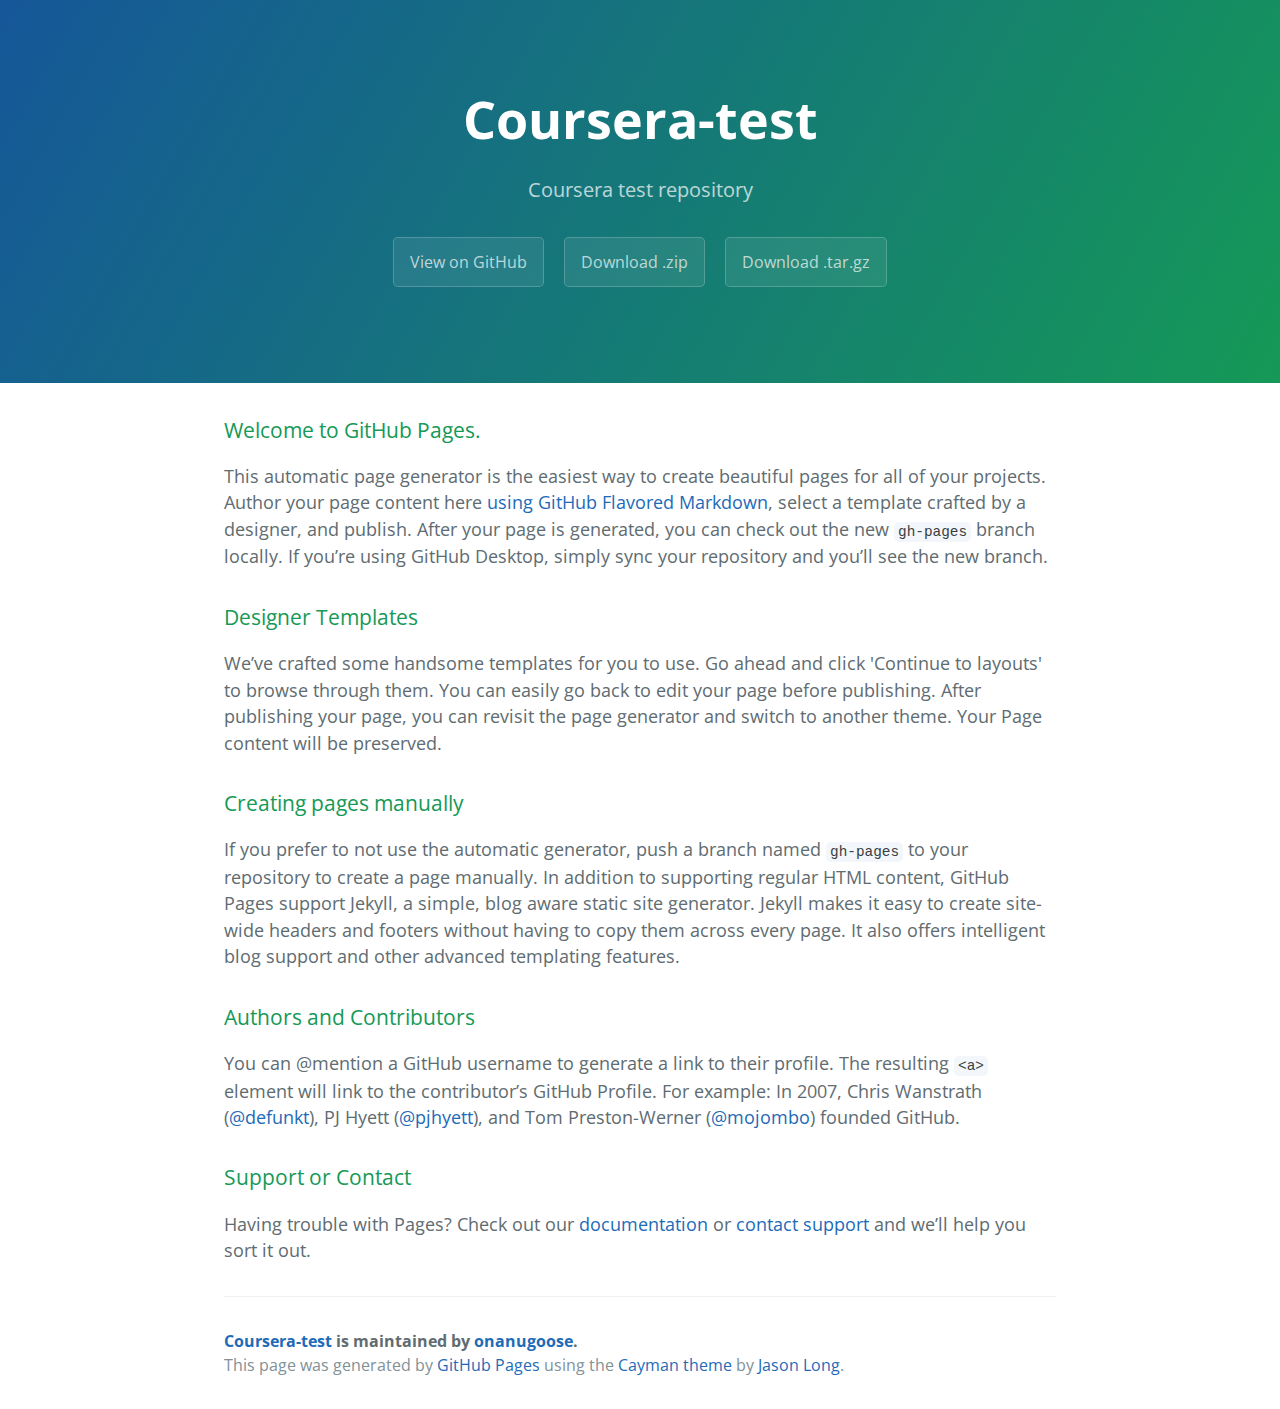
<file: index.html>
<!DOCTYPE html>
<html lang="en-us">
  <head>
    <meta charset="UTF-8">
    <title>Coursera-test by onanugoose</title>
    <meta name="viewport" content="width=device-width, initial-scale=1">
    <link rel="stylesheet" type="text/css" href="stylesheets/normalize.css" media="screen">
    <link href='https://fonts.googleapis.com/css?family=Open+Sans:400,700' rel='stylesheet' type='text/css'>
    <link rel="stylesheet" type="text/css" href="stylesheets/stylesheet.css" media="screen">
    <link rel="stylesheet" type="text/css" href="stylesheets/github-light.css" media="screen">
  </head>
  <body>
    <section class="page-header">
      <h1 class="project-name">Coursera-test</h1>
      <h2 class="project-tagline">Coursera test repository</h2>
      <a href="https://github.com/onanugoose/coursera-test" class="btn">View on GitHub</a>
      <a href="https://github.com/onanugoose/coursera-test/zipball/master" class="btn">Download .zip</a>
      <a href="https://github.com/onanugoose/coursera-test/tarball/master" class="btn">Download .tar.gz</a>
    </section>

    <section class="main-content">
      <h3>
<a id="welcome-to-github-pages" class="anchor" href="#welcome-to-github-pages" aria-hidden="true"><span aria-hidden="true" class="octicon octicon-link"></span></a>Welcome to GitHub Pages.</h3>

<p>This automatic page generator is the easiest way to create beautiful pages for all of your projects. Author your page content here <a href="https://guides.github.com/features/mastering-markdown/">using GitHub Flavored Markdown</a>, select a template crafted by a designer, and publish. After your page is generated, you can check out the new <code>gh-pages</code> branch locally. If you’re using GitHub Desktop, simply sync your repository and you’ll see the new branch.</p>

<h3>
<a id="designer-templates" class="anchor" href="#designer-templates" aria-hidden="true"><span aria-hidden="true" class="octicon octicon-link"></span></a>Designer Templates</h3>

<p>We’ve crafted some handsome templates for you to use. Go ahead and click 'Continue to layouts' to browse through them. You can easily go back to edit your page before publishing. After publishing your page, you can revisit the page generator and switch to another theme. Your Page content will be preserved.</p>

<h3>
<a id="creating-pages-manually" class="anchor" href="#creating-pages-manually" aria-hidden="true"><span aria-hidden="true" class="octicon octicon-link"></span></a>Creating pages manually</h3>

<p>If you prefer to not use the automatic generator, push a branch named <code>gh-pages</code> to your repository to create a page manually. In addition to supporting regular HTML content, GitHub Pages support Jekyll, a simple, blog aware static site generator. Jekyll makes it easy to create site-wide headers and footers without having to copy them across every page. It also offers intelligent blog support and other advanced templating features.</p>

<h3>
<a id="authors-and-contributors" class="anchor" href="#authors-and-contributors" aria-hidden="true"><span aria-hidden="true" class="octicon octicon-link"></span></a>Authors and Contributors</h3>

<p>You can @mention a GitHub username to generate a link to their profile. The resulting <code>&lt;a&gt;</code> element will link to the contributor’s GitHub Profile. For example: In 2007, Chris Wanstrath (<a href="https://github.com/defunkt" class="user-mention">@defunkt</a>), PJ Hyett (<a href="https://github.com/pjhyett" class="user-mention">@pjhyett</a>), and Tom Preston-Werner (<a href="https://github.com/mojombo" class="user-mention">@mojombo</a>) founded GitHub.</p>

<h3>
<a id="support-or-contact" class="anchor" href="#support-or-contact" aria-hidden="true"><span aria-hidden="true" class="octicon octicon-link"></span></a>Support or Contact</h3>

<p>Having trouble with Pages? Check out our <a href="https://help.github.com/pages">documentation</a> or <a href="https://github.com/contact">contact support</a> and we’ll help you sort it out.</p>

      <footer class="site-footer">
        <span class="site-footer-owner"><a href="https://github.com/onanugoose/coursera-test">Coursera-test</a> is maintained by <a href="https://github.com/onanugoose">onanugoose</a>.</span>

        <span class="site-footer-credits">This page was generated by <a href="https://pages.github.com">GitHub Pages</a> using the <a href="https://github.com/jasonlong/cayman-theme">Cayman theme</a> by <a href="https://twitter.com/jasonlong">Jason Long</a>.</span>
      </footer>

    </section>

  
  </body>
</html>
</file>
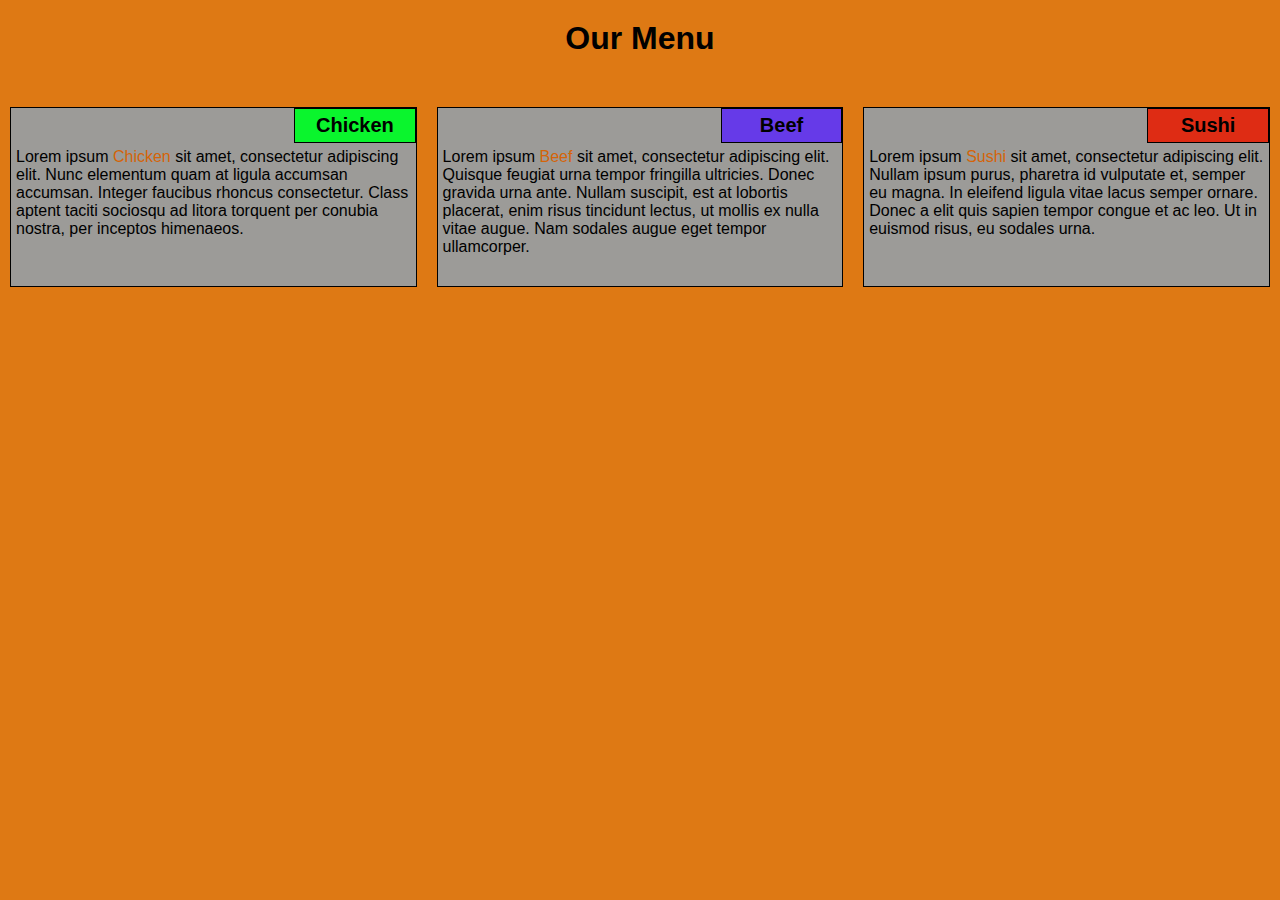
<file: mod2-assignment/index.html>
<!DOCTYPE html>
<html>
<head>
	<meta charset="utf-8">

	<meta name="viewport" content="width=device-width, initial-scale=1">

	<link rel="stylesheet" type="text/css" href="css/styles.css">
	<title>Module 2 Assignment</title>
</head>
<body>
	<h1>Our Menu</h1>
	
	<div class="row">
	
		<div class="container col-lg-4 col-md-6 col-sm-12">
			<section>
				<div class="title" id="chicken">Chicken</div>
				<p>Lorem ipsum <span>Chicken</span> sit amet, consectetur adipiscing elit. Nunc elementum quam at ligula accumsan accumsan. Integer faucibus rhoncus consectetur. Class aptent taciti sociosqu ad litora torquent per conubia nostra, per inceptos himenaeos.</p>
			</section>
		</div>
		
		<div class="container col-lg-4 col-md-6 col-sm-12">
			<section>
				<div class="title" id="beef">Beef</div>
				<p>Lorem ipsum <span>Beef</span> sit amet, consectetur adipiscing elit. Quisque feugiat urna tempor fringilla ultricies. Donec gravida urna ante. Nullam suscipit, est at lobortis placerat, enim risus tincidunt lectus, ut mollis ex nulla vitae augue. Nam sodales augue eget tempor ullamcorper.</p>
			</section>
		</div>
		
		<div class="container col-lg-4 col-md-12 col-sm-12">
			<section>
				<div class="title" id="sushi">Sushi</div>
				<p>Lorem ipsum <span>Sushi</span> sit amet, consectetur adipiscing elit. Nullam ipsum purus, pharetra id vulputate et, semper eu magna. In eleifend ligula vitae lacus semper ornare. Donec a elit quis sapien tempor congue et ac leo. Ut in euismod risus, eu sodales urna.</p>
			</section>
		</div>
	</div>
</body>
</html>
</file>
<file: stylesheets/stylesheet.css>
* {
  box-sizing: border-box; }

body {
  padding: 0;
  margin: 0;
  font-family: "Open Sans", "Helvetica Neue", Helvetica, Arial, sans-serif;
  font-size: 16px;
  line-height: 1.5;
  color: #606c71; }

a {
  color: #1e6bb8;
  text-decoration: none; }
  a:hover {
    text-decoration: underline; }

.btn {
  display: inline-block;
  margin-bottom: 1rem;
  color: rgba(255, 255, 255, 0.7);
  background-color: rgba(255, 255, 255, 0.08);
  border-color: rgba(255, 255, 255, 0.2);
  border-style: solid;
  border-width: 1px;
  border-radius: 0.3rem;
  transition: color 0.2s, background-color 0.2s, border-color 0.2s; }
  .btn + .btn {
    margin-left: 1rem; }

.btn:hover {
  color: rgba(255, 255, 255, 0.8);
  text-decoration: none;
  background-color: rgba(255, 255, 255, 0.2);
  border-color: rgba(255, 255, 255, 0.3); }

@media screen and (min-width: 64em) {
  .btn {
    padding: 0.75rem 1rem; } }

@media screen and (min-width: 42em) and (max-width: 64em) {
  .btn {
    padding: 0.6rem 0.9rem;
    font-size: 0.9rem; } }

@media screen and (max-width: 42em) {
  .btn {
    display: block;
    width: 100%;
    padding: 0.75rem;
    font-size: 0.9rem; }
    .btn + .btn {
      margin-top: 1rem;
      margin-left: 0; } }

.page-header {
  color: #fff;
  text-align: center;
  background-color: #159957;
  background-image: linear-gradient(120deg, #155799, #159957); }

@media screen and (min-width: 64em) {
  .page-header {
    padding: 5rem 6rem; } }

@media screen and (min-width: 42em) and (max-width: 64em) {
  .page-header {
    padding: 3rem 4rem; } }

@media screen and (max-width: 42em) {
  .page-header {
    padding: 2rem 1rem; } }

.project-name {
  margin-top: 0;
  margin-bottom: 0.1rem; }

@media screen and (min-width: 64em) {
  .project-name {
    font-size: 3.25rem; } }

@media screen and (min-width: 42em) and (max-width: 64em) {
  .project-name {
    font-size: 2.25rem; } }

@media screen and (max-width: 42em) {
  .project-name {
    font-size: 1.75rem; } }

.project-tagline {
  margin-bottom: 2rem;
  font-weight: normal;
  opacity: 0.7; }

@media screen and (min-width: 64em) {
  .project-tagline {
    font-size: 1.25rem; } }

@media screen and (min-width: 42em) and (max-width: 64em) {
  .project-tagline {
    font-size: 1.15rem; } }

@media screen and (max-width: 42em) {
  .project-tagline {
    font-size: 1rem; } }

.main-content :first-child {
  margin-top: 0; }
.main-content img {
  max-width: 100%; }
.main-content h1, .main-content h2, .main-content h3, .main-content h4, .main-content h5, .main-content h6 {
  margin-top: 2rem;
  margin-bottom: 1rem;
  font-weight: normal;
  color: #159957; }
.main-content p {
  margin-bottom: 1em; }
.main-content code {
  padding: 2px 4px;
  font-family: Consolas, "Liberation Mono", Menlo, Courier, monospace;
  font-size: 0.9rem;
  color: #383e41;
  background-color: #f3f6fa;
  border-radius: 0.3rem; }
.main-content pre {
  padding: 0.8rem;
  margin-top: 0;
  margin-bottom: 1rem;
  font: 1rem Consolas, "Liberation Mono", Menlo, Courier, monospace;
  color: #567482;
  word-wrap: normal;
  background-color: #f3f6fa;
  border: solid 1px #dce6f0;
  border-radius: 0.3rem; }
  .main-content pre > code {
    padding: 0;
    margin: 0;
    font-size: 0.9rem;
    color: #567482;
    word-break: normal;
    white-space: pre;
    background: transparent;
    border: 0; }
.main-content .highlight {
  margin-bottom: 1rem; }
  .main-content .highlight pre {
    margin-bottom: 0;
    word-break: normal; }
.main-content .highlight pre, .main-content pre {
  padding: 0.8rem;
  overflow: auto;
  font-size: 0.9rem;
  line-height: 1.45;
  border-radius: 0.3rem; }
.main-content pre code, .main-content pre tt {
  display: inline;
  max-width: initial;
  padding: 0;
  margin: 0;
  overflow: initial;
  line-height: inherit;
  word-wrap: normal;
  background-color: transparent;
  border: 0; }
  .main-content pre code:before, .main-content pre code:after, .main-content pre tt:before, .main-content pre tt:after {
    content: normal; }
.main-content ul, .main-content ol {
  margin-top: 0; }
.main-content blockquote {
  padding: 0 1rem;
  margin-left: 0;
  color: #819198;
  border-left: 0.3rem solid #dce6f0; }
  .main-content blockquote > :first-child {
    margin-top: 0; }
  .main-content blockquote > :last-child {
    margin-bottom: 0; }
.main-content table {
  display: block;
  width: 100%;
  overflow: auto;
  word-break: normal;
  word-break: keep-all; }
  .main-content table th {
    font-weight: bold; }
  .main-content table th, .main-content table td {
    padding: 0.5rem 1rem;
    border: 1px solid #e9ebec; }
.main-content dl {
  padding: 0; }
  .main-content dl dt {
    padding: 0;
    margin-top: 1rem;
    font-size: 1rem;
    font-weight: bold; }
  .main-content dl dd {
    padding: 0;
    margin-bottom: 1rem; }
.main-content hr {
  height: 2px;
  padding: 0;
  margin: 1rem 0;
  background-color: #eff0f1;
  border: 0; }

@media screen and (min-width: 64em) {
  .main-content {
    max-width: 64rem;
    padding: 2rem 6rem;
    margin: 0 auto;
    font-size: 1.1rem; } }

@media screen and (min-width: 42em) and (max-width: 64em) {
  .main-content {
    padding: 2rem 4rem;
    font-size: 1.1rem; } }

@media screen and (max-width: 42em) {
  .main-content {
    padding: 2rem 1rem;
    font-size: 1rem; } }

.site-footer {
  padding-top: 2rem;
  margin-top: 2rem;
  border-top: solid 1px #eff0f1; }

.site-footer-owner {
  display: block;
  font-weight: bold; }

.site-footer-credits {
  color: #819198; }

@media screen and (min-width: 64em) {
  .site-footer {
    font-size: 1rem; } }

@media screen and (min-width: 42em) and (max-width: 64em) {
  .site-footer {
    font-size: 1rem; } }

@media screen and (max-width: 42em) {
  .site-footer {
    font-size: 0.9rem; } }
</file>
<file: stylesheets/github-light.css>
/*
The MIT License (MIT)

Copyright (c) 2016 GitHub, Inc.

Permission is hereby granted, free of charge, to any person obtaining a copy
of this software and associated documentation files (the "Software"), to deal
in the Software without restriction, including without limitation the rights
to use, copy, modify, merge, publish, distribute, sublicense, and/or sell
copies of the Software, and to permit persons to whom the Software is
furnished to do so, subject to the following conditions:

The above copyright notice and this permission notice shall be included in all
copies or substantial portions of the Software.

THE SOFTWARE IS PROVIDED "AS IS", WITHOUT WARRANTY OF ANY KIND, EXPRESS OR
IMPLIED, INCLUDING BUT NOT LIMITED TO THE WARRANTIES OF MERCHANTABILITY,
FITNESS FOR A PARTICULAR PURPOSE AND NONINFRINGEMENT. IN NO EVENT SHALL THE
AUTHORS OR COPYRIGHT HOLDERS BE LIABLE FOR ANY CLAIM, DAMAGES OR OTHER
LIABILITY, WHETHER IN AN ACTION OF CONTRACT, TORT OR OTHERWISE, ARISING FROM,
OUT OF OR IN CONNECTION WITH THE SOFTWARE OR THE USE OR OTHER DEALINGS IN THE
SOFTWARE.

*/

.pl-c /* comment */ {
  color: #969896;
}

.pl-c1 /* constant, variable.other.constant, support, meta.property-name, support.constant, support.variable, meta.module-reference, markup.raw, meta.diff.header */,
.pl-s .pl-v /* string variable */ {
  color: #0086b3;
}

.pl-e /* entity */,
.pl-en /* entity.name */ {
  color: #795da3;
}

.pl-smi /* variable.parameter.function, storage.modifier.package, storage.modifier.import, storage.type.java, variable.other */,
.pl-s .pl-s1 /* string source */ {
  color: #333;
}

.pl-ent /* entity.name.tag */ {
  color: #63a35c;
}

.pl-k /* keyword, storage, storage.type */ {
  color: #a71d5d;
}

.pl-s /* string */,
.pl-pds /* punctuation.definition.string, string.regexp.character-class */,
.pl-s .pl-pse .pl-s1 /* string punctuation.section.embedded source */,
.pl-sr /* string.regexp */,
.pl-sr .pl-cce /* string.regexp constant.character.escape */,
.pl-sr .pl-sre /* string.regexp source.ruby.embedded */,
.pl-sr .pl-sra /* string.regexp string.regexp.arbitrary-repitition */ {
  color: #183691;
}

.pl-v /* variable */ {
  color: #ed6a43;
}

.pl-id /* invalid.deprecated */ {
  color: #b52a1d;
}

.pl-ii /* invalid.illegal */ {
  color: #f8f8f8;
  background-color: #b52a1d;
}

.pl-sr .pl-cce /* string.regexp constant.character.escape */ {
  font-weight: bold;
  color: #63a35c;
}

.pl-ml /* markup.list */ {
  color: #693a17;
}

.pl-mh /* markup.heading */,
.pl-mh .pl-en /* markup.heading entity.name */,
.pl-ms /* meta.separator */ {
  font-weight: bold;
  color: #1d3e81;
}

.pl-mq /* markup.quote */ {
  color: #008080;
}

.pl-mi /* markup.italic */ {
  font-style: italic;
  color: #333;
}

.pl-mb /* markup.bold */ {
  font-weight: bold;
  color: #333;
}

.pl-md /* markup.deleted, meta.diff.header.from-file */ {
  color: #bd2c00;
  background-color: #ffecec;
}

.pl-mi1 /* markup.inserted, meta.diff.header.to-file */ {
  color: #55a532;
  background-color: #eaffea;
}

.pl-mdr /* meta.diff.range */ {
  font-weight: bold;
  color: #795da3;
}

.pl-mo /* meta.output */ {
  color: #1d3e81;
}
</file>
<file: mod2-assignment/css/styles.css>
/* Base Styles */

* {
  box-sizing: border-box;
  margin: 0;
  padding: 0;
}

body {
  background-color: #DE7914;
}

h1 {
  margin-bottom: 30px;
  margin-top: 20px;
  color: #000;
  text-align: center;
  font-family: Arial, Helvetica, sans-serif;
}

p {
  margin: 0;
  padding: 5px;
}

span {
	color: #D46408;
}

.container {
  padding: 10px;
  border: none;
  margin-top: 10px;
  margin-bottom: 10px;
  margin-left: auto;
  margin-right: auto;
}

.title {
  width: 30%;
  padding: 5px;
  border: 1px solid black;
  margin-left: 70%;
  margin-top: 0;
  margin-bottom: 0;
  text-align: center;
  font-size: 20px;
  font-weight: bold;
  font-family: Arial, Helvetica, sans-serif;
}

section {
  position: relative;
  width: 100%;
  height: 180px;
  overflow: auto;
  border: 1px solid black;
  background-color: #9C9B98;
  font-family: Arial, Helvetica, sans-serif;
}

#chicken {
  background-color: #0AF52D;
}

#beef {
  background-color: #663AE8;
}

#sushi {
  background-color: #DE2C14;
}

.row {
  width: 100%;
}

/* Media Desktop */

@media (min-width: 992px) {
  .col-lg-1, .col-lg-2, .col-lg-3, .col-lg-4, .col-lg-5, .col-lg-6, .col-lg-7, .col-lg-8, .col-lg-9, .col-lg-10, .col-lg-11, .col-lg-12 {
    float: left;
  }

  .col-lg-1 {
    width: 8.33%;
  }

  .col-lg-2 {
    width: 16.66%;
  }

  .col-lg-3 {
    width: 25%;
  }

  .col-lg-4 {
    width: 33.33%;
  }

  .col-lg-5 {
    width: 41.66%;
  }

  .col-lg-6 {
    width: 50%;
  }

  .col-lg-7 {
    width: 58.33%;
  }

  .col-lg-8 {
    width: 66.66%;
  }

  .col-lg-9 {
    width: 74.99%;
  }

  .col-lg-10 {
    width: 83.33%;
  }

  .col-lg-11 {
    width: 91.66%;
  }

  .col-lg-12 {
    width: 100%;
  }
}

/* Media Tablet */

@media (min-width: 768px) and (max-width: 991px) {
  .col-md-1, .col-md-2, .col-md-3, .col-md-4, .col-md-5, .col-md-6, .col-md-7, .col-md-8, .col-md-9, .col-md-10, .col-md-11, .col-md-12 {
    float: left;
  }

  .col-md-1 {
    width: 8.33%;
  }

  .col-md-2 {
    width: 16.66%;
  }

  .col-md-3 {
    width: 25%;
  }

  .col-md-4 {
    width: 33.33%;
  }

  .col-md-5 {
    width: 41.66%;
  }

  .col-md-6 {
    width: 50%;
  }

  .col-md-7 {
    width: 58.33%;
  }

  .col-md-8 {
    width: 66.66%;
  }

  .col-md-9 {
    width: 74.99%;
  }

  .col-md-10 {
    width: 83.33%;
  }

  .col-md-11 {
    width: 91.66%;
  }

  .col-md-12 {
    width: 100%;
  }
}

/* Media Mobile */

@media (max-width: 767px) {
  .col-sm-1, .col-sm-2, .col-sm-3, .col-sm-4, .col-sm-5, .col-sm-6, .col-sm-7, .col-sm-8, .col-sm-9, .col-sm-10, .col-sm-11, .col-sm-12 {
  float: left;
  }

  .col-sm-1 {
    width: 8.33%;
  }

  .col-sm-2 {
    width: 16.66%;
  }

  .col-sm-3 {
    width: 25%;
  }

  .col-sm-4 {
    width: 33.33%;
  }

  .col-sm-5 {
    width: 41.66%;
  }

  .col-sm-6 {
    width: 50%;
  }

  .col-sm-7 {
    width: 58.33%;
  }

  .col-sm-8 {
    width: 66.66%;
  }

  .col-sm-9 {
    width: 74.99%;
  }

  .col-sm-10 {
    width: 83.33%;
  }

  .col-sm-11 {
    width: 91.66%;
  }

  .col-sm-12 {
    width: 100%;
  }
}
</file>
